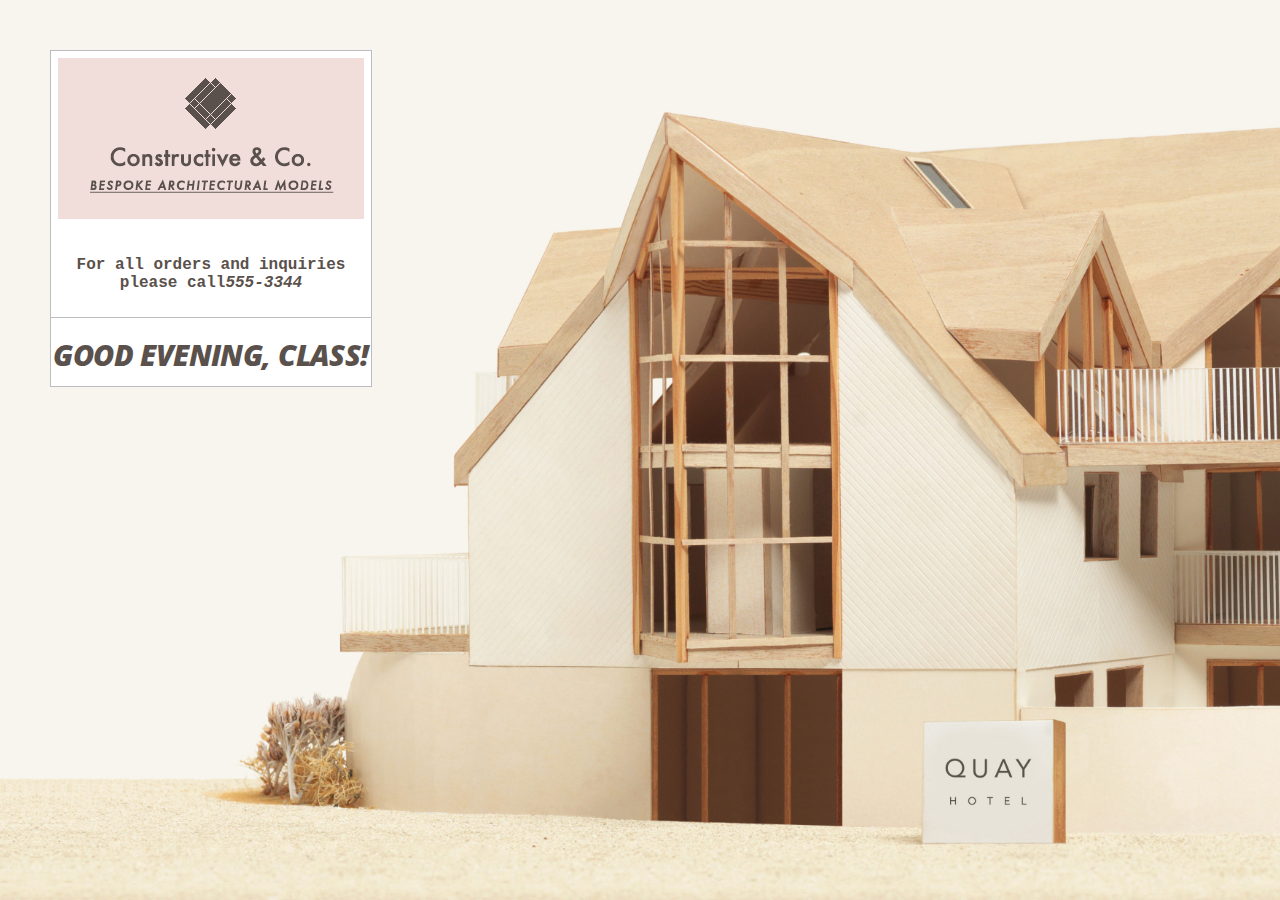
<file: add-content.html>
<!DOCTYPE html>
<html>
<head>
    <title>Constructive&amp;Co.</title>
    <link rel="stylesheet" href="css/c01.css" />
</head>
<body>
    <h1>Constructive&amp;Co.</h1>
    <p>For all orders and inquiries please call<em>555-3344</em></p>
    <script src="js/add-content.js">
    </script>
</body>
</html>
</file>
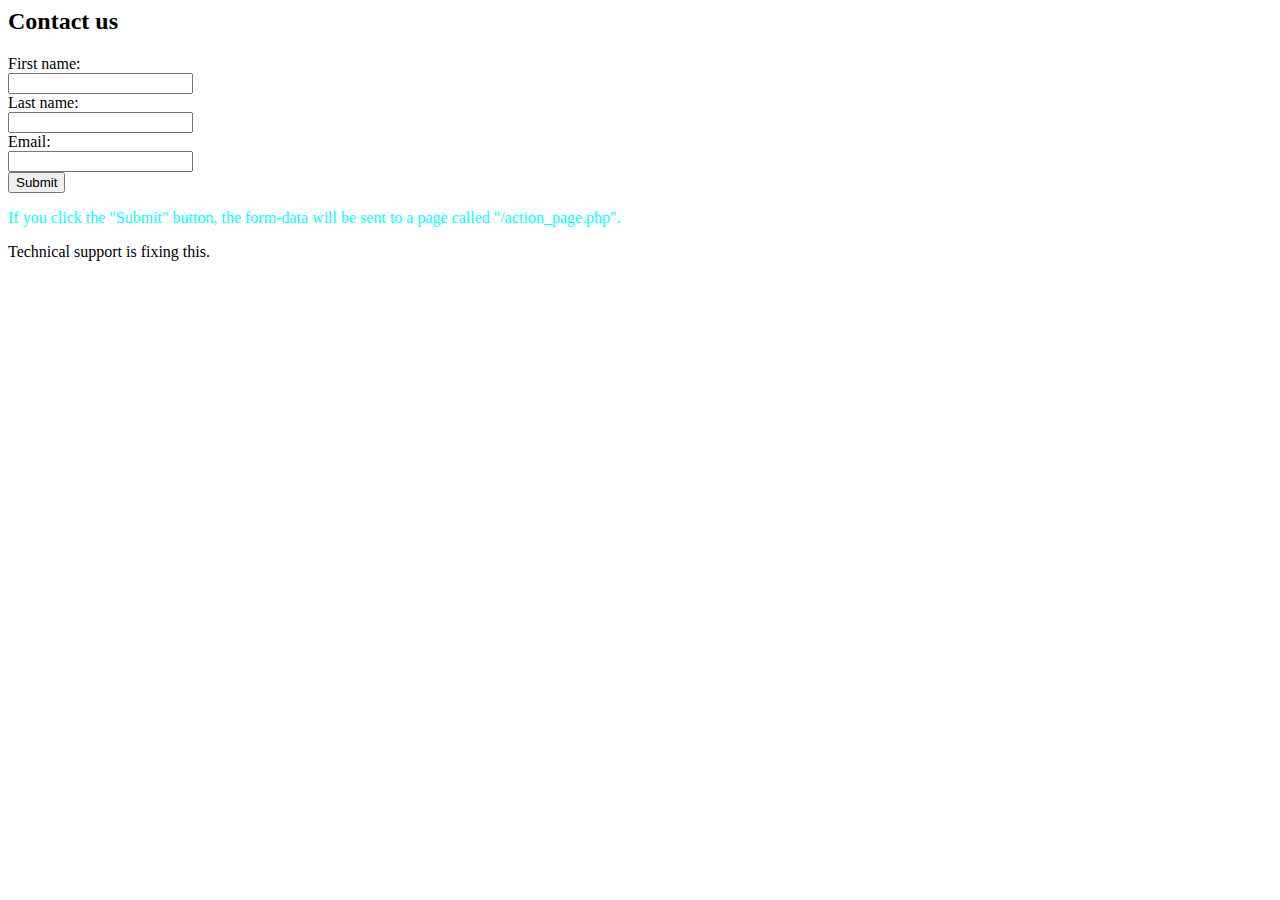
<file: My project + js/Information.html>
<html>
    <head>
        <title>
            Contact JoGym
        </title>
        <link rel="stylesheet" href="styles.css">
    </head>
<body>

<h2>Contact us</h2>

<form action="/action_page.php">
  <label for="fname">First name:</label><br>
  <input type="text" id="fname" name="fname" value=""><br>
  <label for="lname">Last name:</label><br>
  <input type="text" id="lname" name="lname" value=""><br>
  <label for="email">Email:</label><br>
  <input type="text" id="email" name="email" value""><br>
  <input type="submit" value="Submit">
</form> 

<p>If you click the "Submit" button, the form-data will be sent to a page called "/action_page.php".</p>
Technical support is fixing this. 

<script src="gym.js"> </script>

</body>
</html>
</file>
<file: css/c01.css>
/* CSS for adding content example */

@import url(http://fonts.googleapis.com/css?family=Open+Sans:800italic);

body { 
    font-family: "Courier New", Courier, monospace;
    background: url("../images/constructive-backdrop.jpg") no-repeat center center fixed; 
    -webkit-background-size: cover;
    -moz-background-size: cover;
    -o-background-size: cover;
    background-size: cover;
    margin: 0;
    padding: 0;}

h1, h3, p {
    float: left;
    clear: left;
    width: 320px;
    background-color: #fff;
    color: #5a514c;
    text-align: center;}


h1 {
    margin: 50px 0 0 50px;
    height: 175px;
    background-image: url("../images/constructive-logo.gif");
    background-repeat: no-repeat;
    text-indent: -9999px;
    border-top: 1px solid #bcbdc0;
    border-left: 1px solid #bcbdc0;
    border-right: 1px solid #bcbdc0;}

h3 {
    margin: 0 0 0 50px;
    padding: 25px 0 0 0;
    font-family: 'Open Sans', arial, sans-serif;
    font-size: 1.8em;
    font-style: italic;
    font-weight: 800;
    line-height: 0.80em;
    letter-spacing: -0.02em;
    text-transform: uppercase;
    border-left: 1px solid #bcbdc0;
    border-right: 1px solid #bcbdc0;}

p {
    margin: 0 0 0 50px;
    padding: 30px 0 25px 0;
    font-weight: bold;
    text-align: center;
    border-right: 1px solid #bcbdc0;
    border-bottom: 1px solid #bcbdc0;
    border-left: 1px solid #bcbdc0;}

/* Border under box when you move script in the last example */
p + script + h3 {
    padding-bottom: 20px;
    border-bottom: 1px solid #bcbdc0;}

/* Fix for full-screen background image: Chrome on Android */
html{
    height:100%;
    min-height:100%;}
body{
    min-height:100%;}
</file>
<file: My project + js/styles.css>
h1{
    color:back;
    background-color: rgba(255, 0, 0);
    width: 135px;
}
b {
    background-color: rgb(255, 0, 0);
    width: 135px;
}
body   {

    background-image: url(https://citybook.pk/wp-content/uploads/2019/01/gym-in-lahore-1.jpg);
}
p {
    color:rgb(2, 255, 255);
}
.Benefits li{
    background-color:rgb(2, 255, 192);
    width:110px;
    margin-top: 15px; 
    margin-bottom: 15px;

    border-style:hidden;
    border-width:10px;

    padding-top:10px;
    padding-bottom:10px;
    padding-right:10px;
    padding-left:10px;
}
a {
    color:brown;
}
.Expect li{
    display: inline;
    background-color:rgb(2, 255, 192);
    width:110px;
    margin-top: 15px; 
    margin-bottom: 15px;

}
</file>
